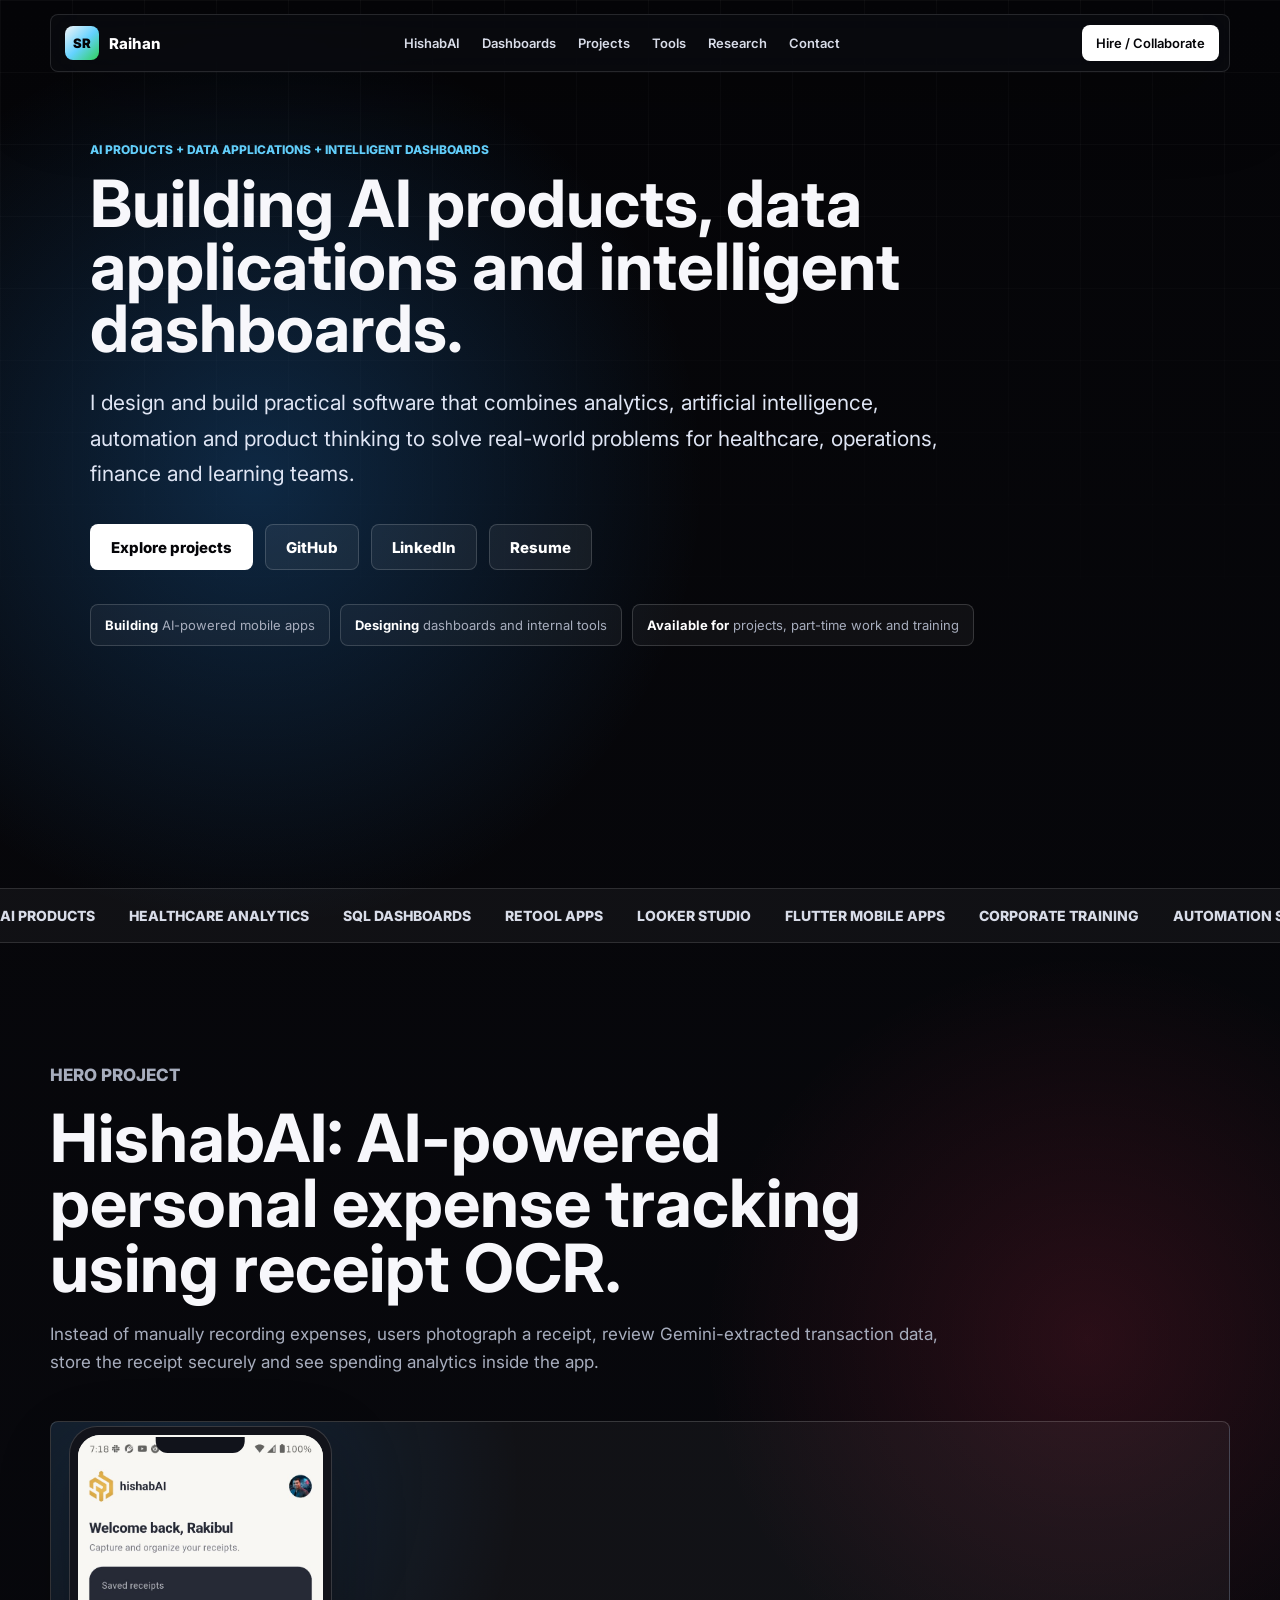
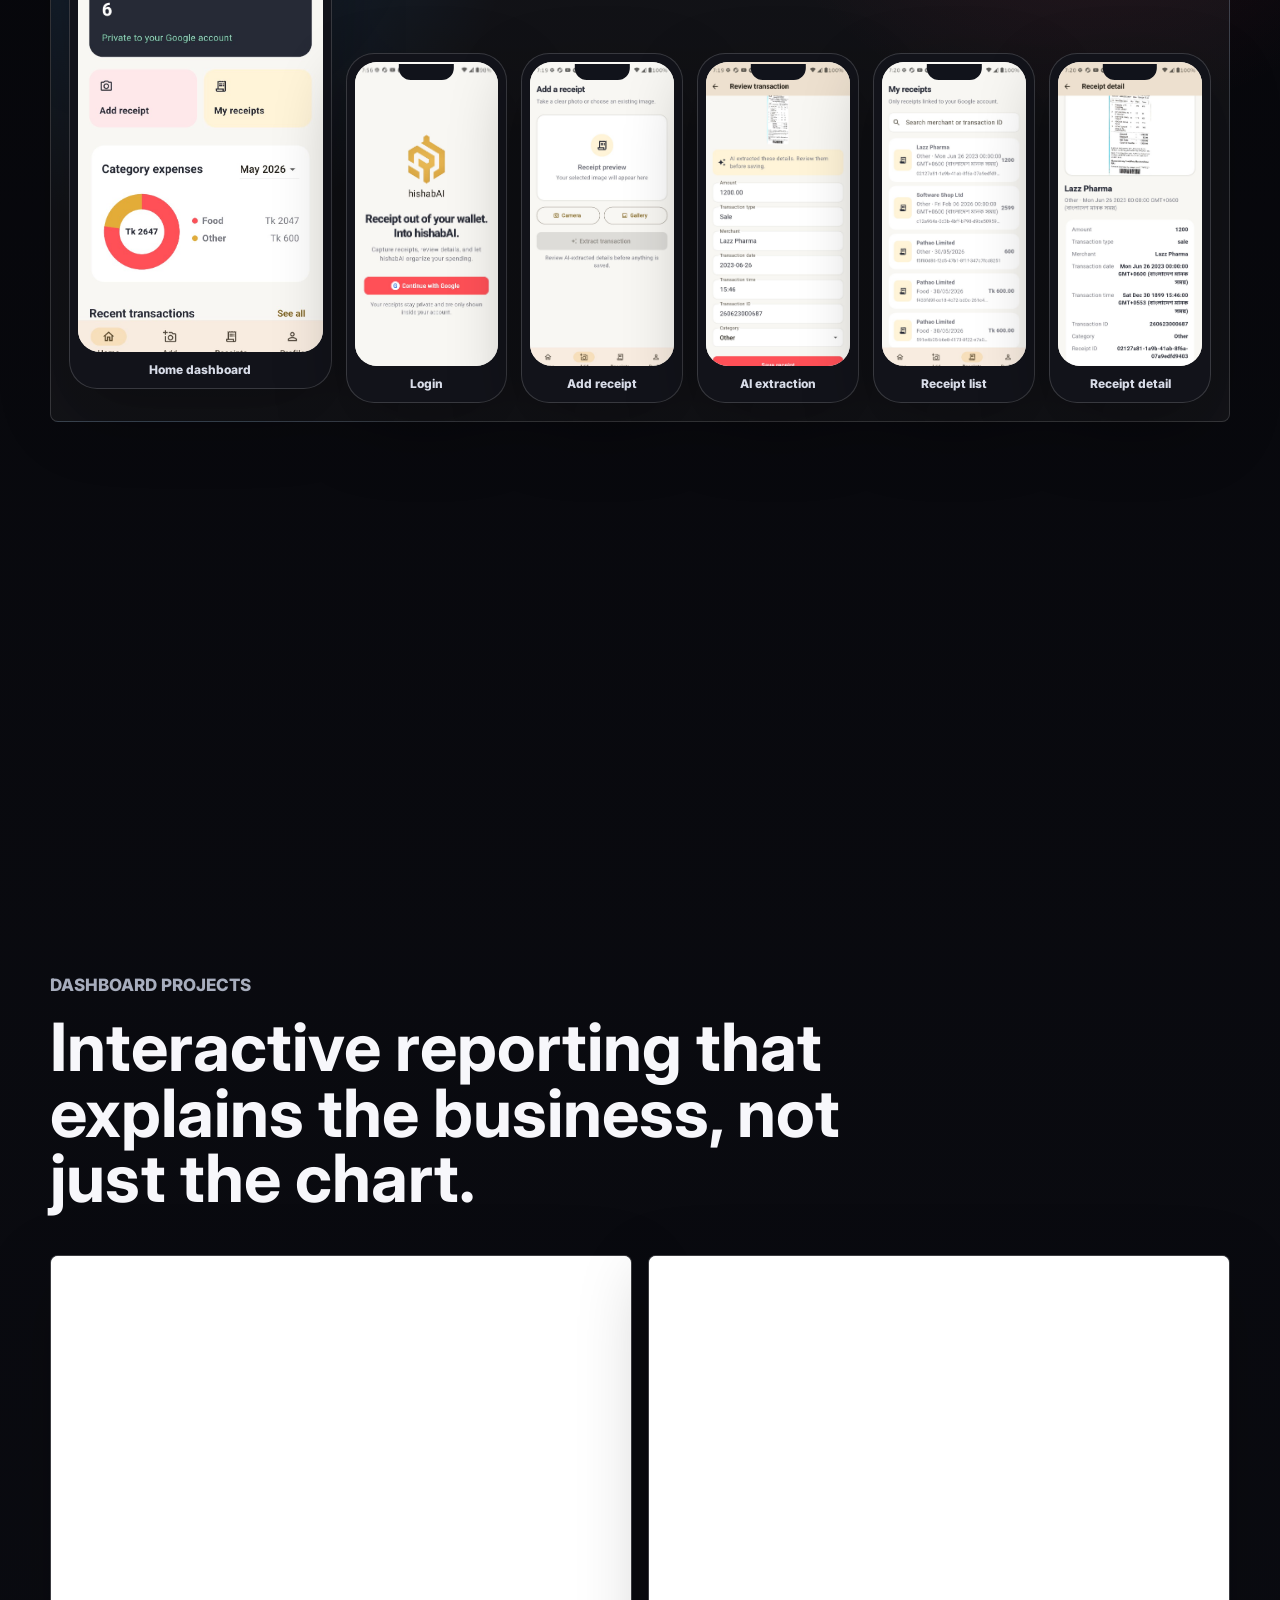
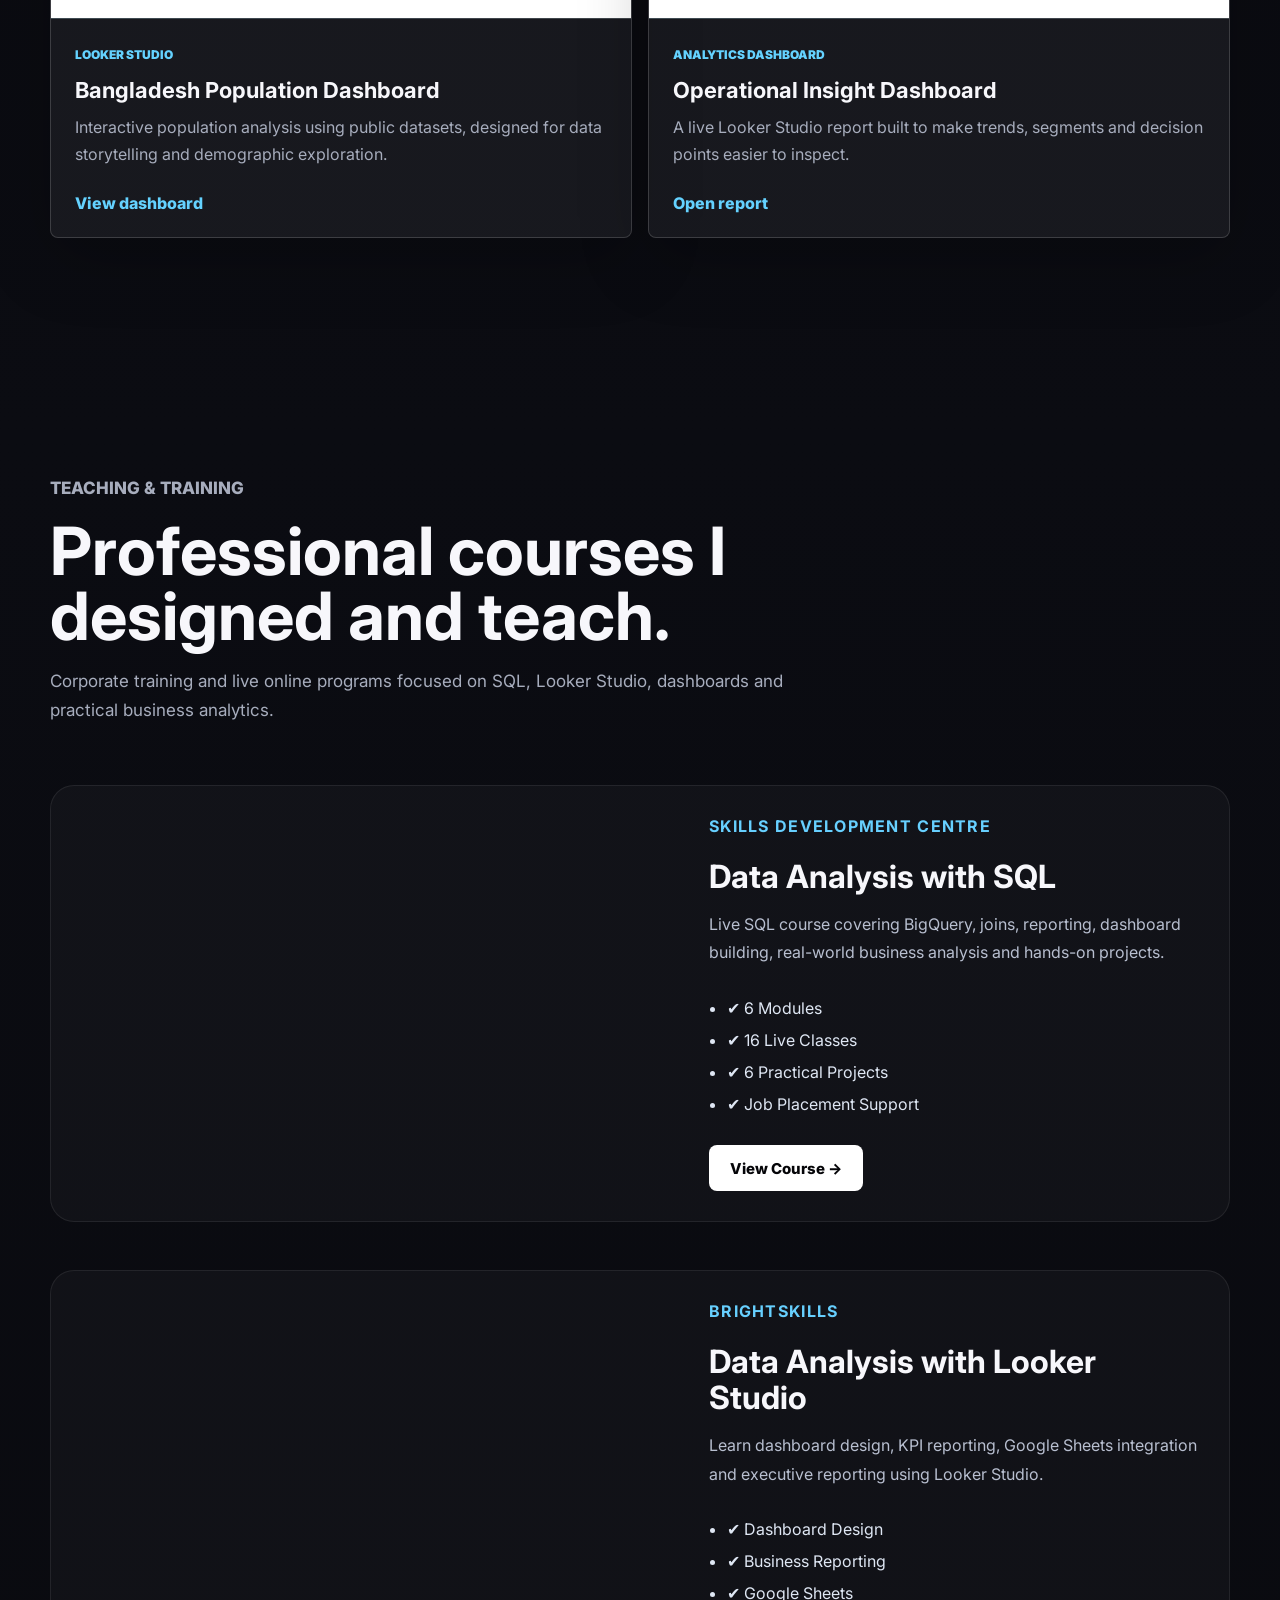
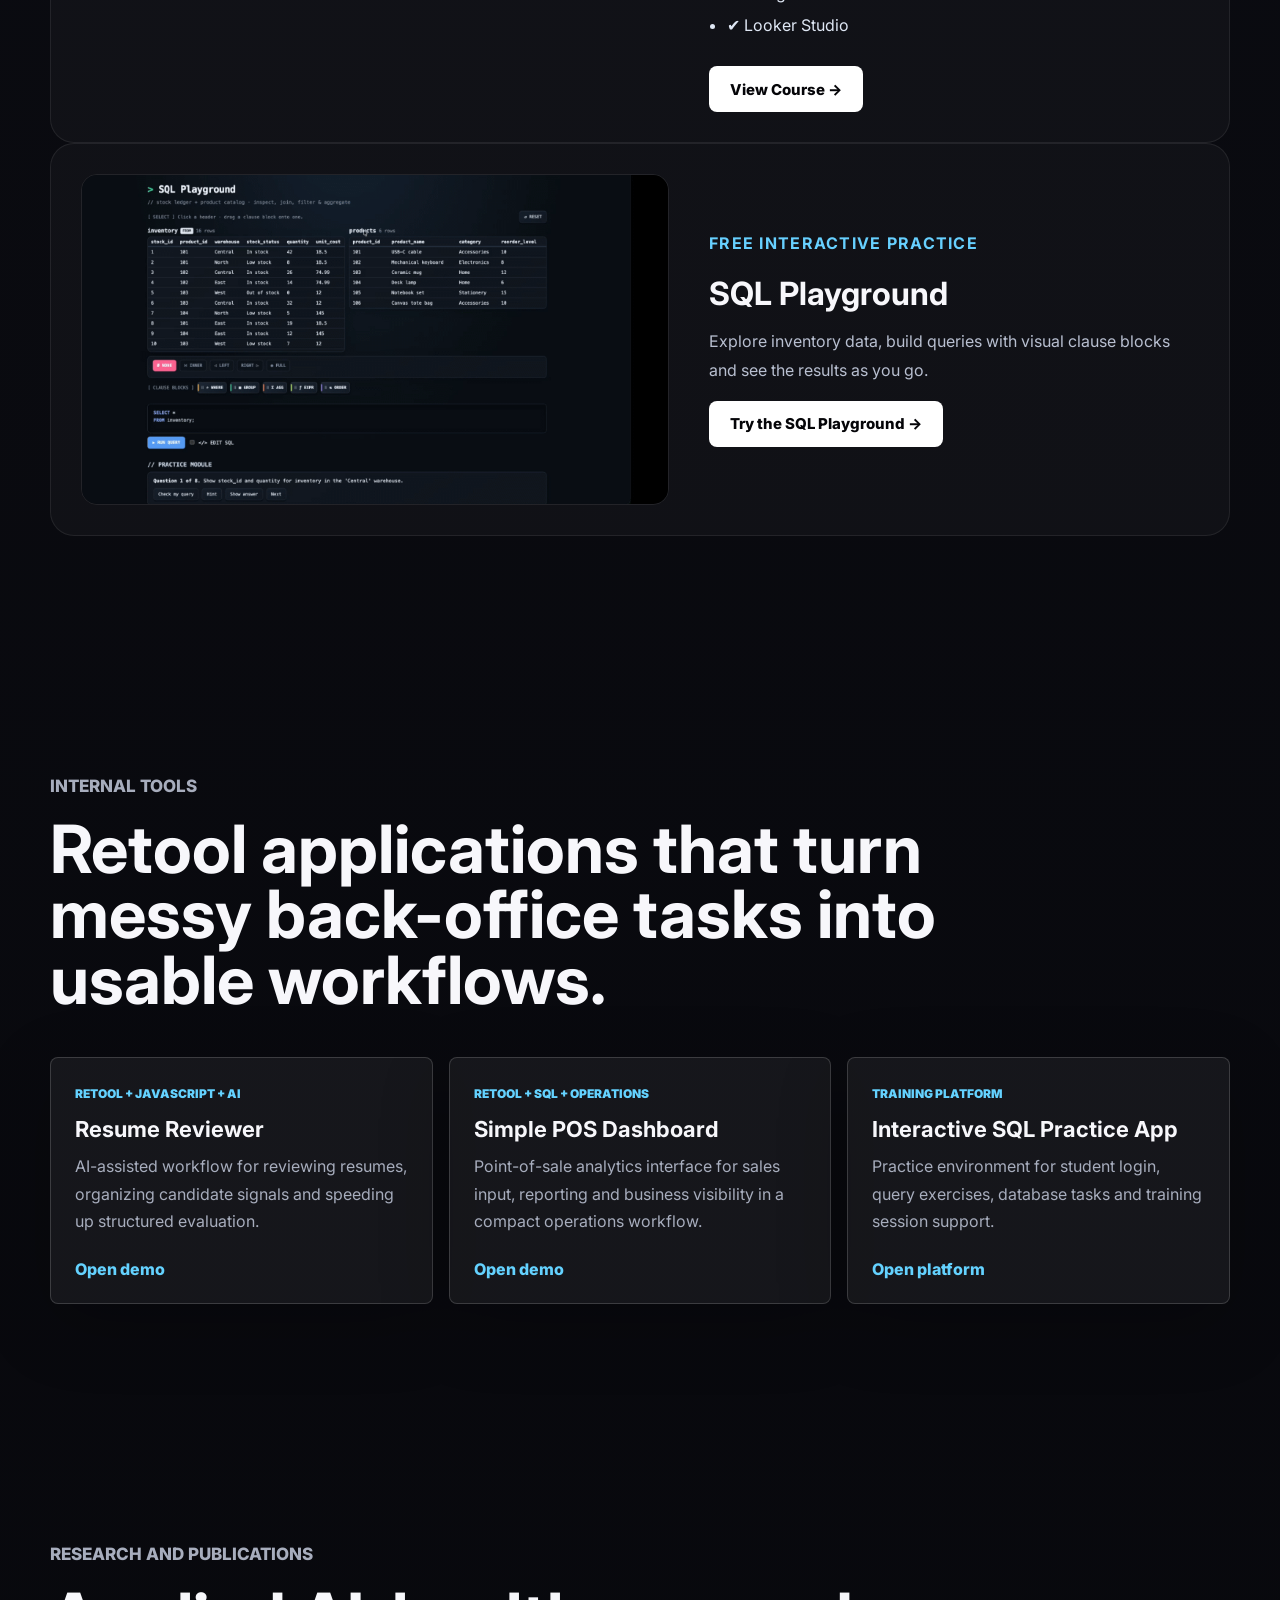
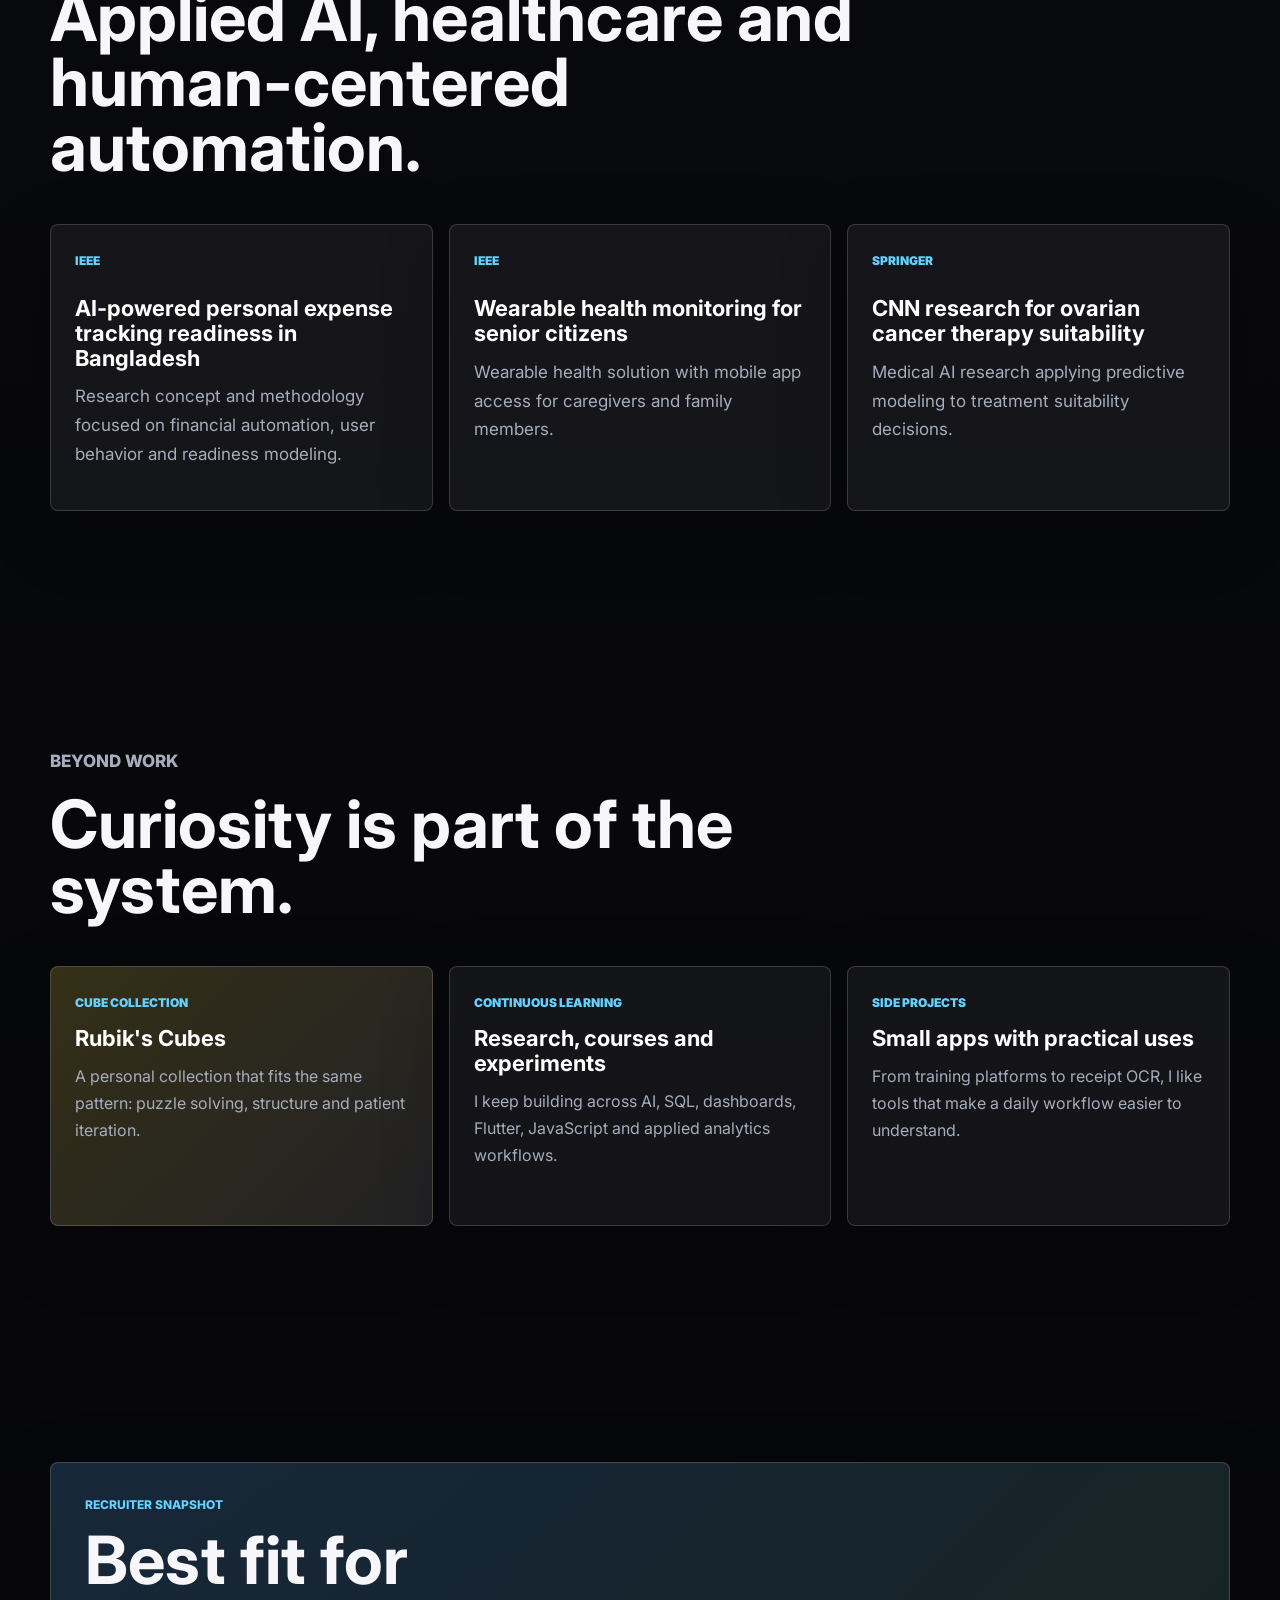
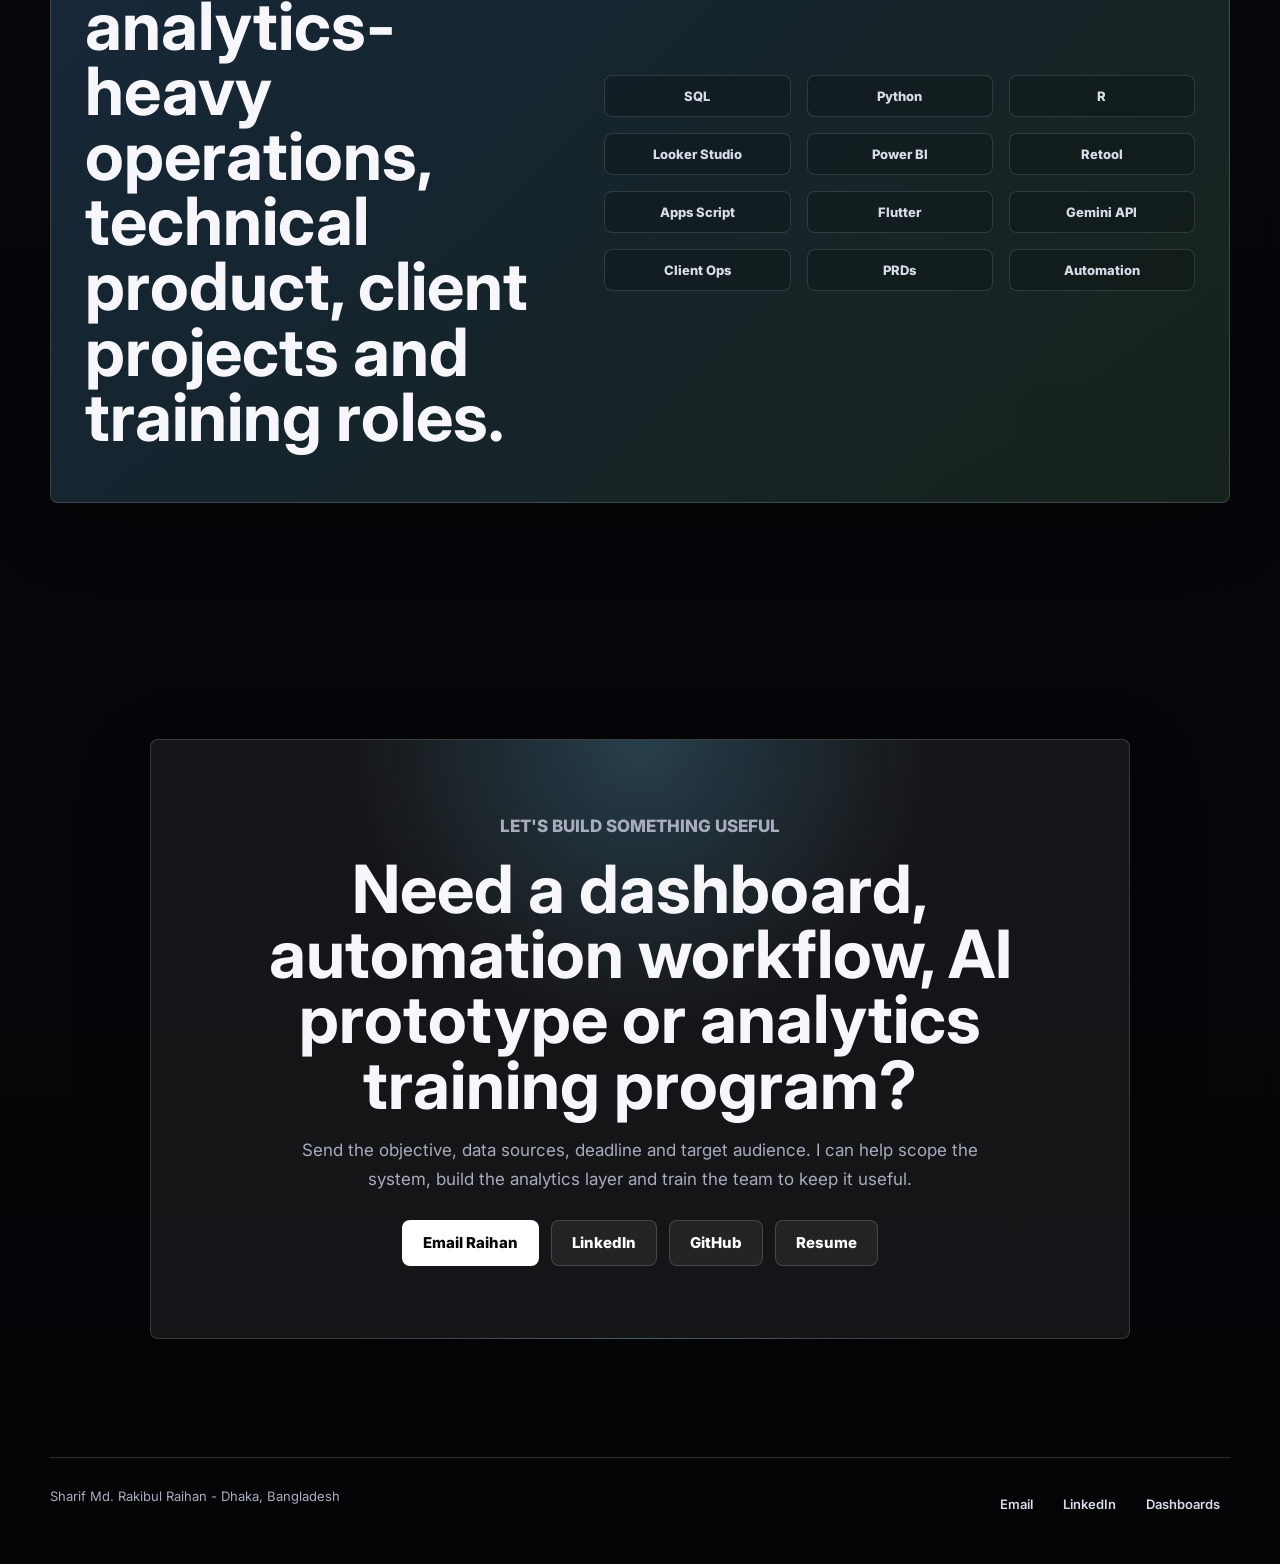
<file: index.html>
<!DOCTYPE html>
<html lang="en">
<head>
  <!-- Google Analytics: portfolio + SQL Playground -->
  <script async src="https://www.googletagmanager.com/gtag/js?id=G-WBCH9F7QPK"></script>
  <script>
    window.dataLayer = window.dataLayer || [];
    function gtag(){dataLayer.push(arguments);}
    gtag('js', new Date());
    gtag('config', 'G-WBCH9F7QPK', { page_location: window.location.origin + window.location.pathname });
  </script>

  <meta charset="UTF-8">
  <meta name="viewport" content="width=device-width, initial-scale=1.0">
  <meta name="description" content="Premium portfolio for Sharif Md. Rakibul Raihan - Operations Lead, Technical Product Manager, and Data Analytics professional focused on healthcare analytics, SQL dashboards, AI, mobile apps, and training.">
  <meta name="theme-color" content="#050508">
  <title>Sharif Md. Rakibul Raihan | Operations, Product & Data Analytics</title>
  <link rel="preconnect" href="https://fonts.googleapis.com">
  <link rel="preconnect" href="https://fonts.gstatic.com" crossorigin>
  <link href="https://fonts.googleapis.com/css2?family=Inter:wght@400;500;600;700;800;900&display=swap" rel="stylesheet">
  <link rel="stylesheet" href="styles.css">
</head>
<body>
  <div class="site-shell">
    <header class="topbar" data-reveal>
      <a class="brand" href="https://www.linkedin.com/in/smrraihan/" target="_blank" rel="noopener" aria-label="Open Sharif Md. Rakibul Raihan on LinkedIn">
        <span class="brand-mark">SR</span>
        <span>Raihan</span>
      </a>
      <nav class="nav-links" aria-label="Primary navigation">
        <a href="#hishabai">HishabAI</a>
        <a href="#dashboards">Dashboards</a>
        <a href="#projects">Projects</a>
        <a href="#tools">Tools</a>
        <a href="#research">Research</a>
        <a href="#contact">Contact</a>
      </nav>
      <a class="nav-cta" href="mailto:smr.raihan@gmail.com">Hire / Collaborate</a>
    </header>

    <main id="top">
      <section class="hero section-pad">
        <div class="hero-copy" data-reveal>
          <p class="eyebrow">AI products + data applications + intelligent dashboards</p>
          <h1>Building AI products, data applications and intelligent dashboards.</h1>
          <p class="hero-lead">
            I design and build practical software that combines analytics, artificial intelligence,
            automation and product thinking to solve real-world problems for healthcare, operations,
            finance and learning teams.
          </p>
          <div class="hero-actions">
            <a class="button primary" href="#hishabai">Explore projects</a>
            <a class="button ghost" href="https://github.com/smrraihan" target="_blank" rel="noopener">GitHub</a>
            <a class="button ghost" href="https://www.linkedin.com/in/smrraihan/" target="_blank" rel="noopener">LinkedIn</a>
            <a class="button ghost" href="assets/Sharif-Md-Rakibul-Raihan-Resume.pdf" target="_blank" rel="noopener">Resume</a>
          </div>
          <div class="proof-strip" aria-label="Current project focus">
            <span><strong>Building</strong> AI-powered mobile apps</span>
            <span><strong>Designing</strong> dashboards and internal tools</span>
            <span><strong>Available for</strong> projects, part-time work and training</span>
          </div>
        </div>

      </section>

      <section class="marquee" aria-label="Core services">
        <div class="marquee-track">
          <span>AI Products</span>
          <span>Healthcare Analytics</span>
          <span>SQL Dashboards</span>
          <span>Retool Apps</span>
          <span>Looker Studio</span>
          <span>Flutter Mobile Apps</span>
          <span>Corporate Training</span>
          <span>Automation Systems</span>
        </div>
      </section>

      <section id="hishabai" class="section-pad hishabai-section">
        <div class="section-intro" data-reveal>
          <p class="eyebrow">Hero project</p>
          <h2>HishabAI: AI-powered personal expense tracking using receipt OCR.</h2>
          <p>
            Instead of manually recording expenses, users photograph a receipt, review Gemini-extracted
            transaction data, store the receipt securely and see spending analytics inside the app.
          </p>
        </div>

        <div class="phone-gallery" data-reveal>
          <figure class="phone-frame featured-phone">
            <img src="assets/hishabai-home.png" alt="HishabAI mobile app home dashboard">
            <figcaption>Home dashboard</figcaption>
          </figure>
          <figure class="phone-frame">
            <img src="assets/hishabai-login.jpeg" alt="HishabAI login screen">
            <figcaption>Login</figcaption>
          </figure>
          <figure class="phone-frame">
            <img src="assets/hishabai-add.png" alt="HishabAI add receipt screen">
            <figcaption>Add receipt</figcaption>
          </figure>
          <figure class="phone-frame">
            <img src="assets/hishabai-review.png" alt="HishabAI AI receipt extraction review screen">
            <figcaption>AI extraction</figcaption>
          </figure>
          <figure class="phone-frame">
            <img src="assets/hishabai-receipts.png" alt="HishabAI receipt list screen">
            <figcaption>Receipt list</figcaption>
          </figure>
          <figure class="phone-frame">
            <img src="assets/hishabai-detail.png" alt="HishabAI receipt detail screen">
            <figcaption>Receipt detail</figcaption>
          </figure>
        </div>

        <div class="app-story-grid">
          <article class="service-card" data-reveal>
            <span class="card-number">Flow</span>
            <h3>Receipt to dashboard</h3>
            <div class="flow-steps" aria-label="HishabAI product flow">
              <span>Receipt</span>
              <span>AI extraction</span>
              <span>User review</span>
              <span>Cloud storage</span>
              <span>Dashboard</span>
            </div>
          </article>
          <article class="service-card" data-reveal>
            <span class="card-number">Product</span>
            <h3>What the app does</h3>
            <p>Extracts receipt information with Gemini AI, lets users review the generated data, categorizes spending, saves receipts privately and shows category-level analytics.</p>
          </article>
          <article class="service-card" data-reveal>
            <span class="card-number">Stack</span>
            <h3>Technology</h3>
            <div class="tech-list">
              <span>Flutter</span>
              <span>Gemini API</span>
              <span>Google Auth</span>
              <span>Cloud Storage</span>
              <span>PostgreSQL</span>
              <span>OCR</span>
            </div>
          </article>
        </div>
      </section>

      <section id="dashboards" class="section-pad dashboard-section">
        <div class="section-intro" data-reveal>
          <p class="eyebrow">Dashboard projects</p>
          <h2>Interactive reporting that explains the business, not just the chart.</h2>
        </div>
        <div class="embed-grid">
          <article class="embed-card" data-reveal>
            <div class="embed-frame">
              <iframe title="Bangladesh population dashboard" src="https://datastudio.google.com/embed/reporting/0e2389d4-21c0-49d1-88aa-6c9e8178e119/page/p_9a3w6wwqdd" loading="lazy"></iframe>
            </div>
            <div class="embed-copy">
              <span>Looker Studio</span>
              <h3>Bangladesh Population Dashboard</h3>
              <p>Interactive population analysis using public datasets, designed for data storytelling and demographic exploration.</p>
              <a href="https://datastudio.google.com/reporting/0e2389d4-21c0-49d1-88aa-6c9e8178e119/page/p_9a3w6wwqdd" target="_blank" rel="noopener">View dashboard</a>
            </div>
          </article>
          <article class="embed-card" data-reveal>
            <div class="embed-frame">
              <iframe title="Looker Studio analytics dashboard" src="https://lookerstudio.google.com/embed/reporting/4e1ccf02-0635-4d80-b080-fb4fe66b8b90/page/AkSlD" loading="lazy"></iframe>
            </div>
            <div class="embed-copy">
              <span>Analytics dashboard</span>
              <h3>Operational Insight Dashboard</h3>
              <p>A live Looker Studio report built to make trends, segments and decision points easier to inspect.</p>
              <a href="https://lookerstudio.google.com/reporting/4e1ccf02-0635-4d80-b080-fb4fe66b8b90/page/AkSlD" target="_blank" rel="noopener">Open report</a>
            </div>
          </article>
        </div>
      </section>

<section class="section-pad training-section">
  <div class="section-intro narrow" data-reveal>
    <p class="eyebrow">Teaching & Training</p>
    <h2>Professional courses I designed and teach.</h2>
    <p>
      Corporate training and live online programs focused on SQL,
      Looker Studio, dashboards and practical business analytics.
    </p>
  </div>

  <div class="course-showcase">

    <!-- SQL COURSE -->

    <article class="course-card" data-reveal>

      <div class="course-video">
        <iframe
          src="https://www.youtube.com/embed/QcdYVPvOI-g"
          title="Data Analysis with SQL"
          allowfullscreen>
        </iframe>
      </div>

      <div class="course-content">

        <span class="course-badge">
          Skills Development Centre
        </span>

        <h3>Data Analysis with SQL</h3>

        <p>
          Live SQL course covering BigQuery, joins, reporting,
          dashboard building, real-world business analysis and
          hands-on projects.
        </p>

        <ul class="course-features">
          <li>✔ 6 Modules</li>
          <li>✔ 16 Live Classes</li>
          <li>✔ 6 Practical Projects</li>
          <li>✔ Job Placement Support</li>
        </ul>

        <a
          class="button primary"
          href="https://sdcbd.net/data-analysis-with-sql/"
          target="_blank">
          View Course →
        </a>

      </div>

    </article>


    <!-- LOOKER COURSE -->

    <article class="course-card" data-reveal>

      <div class="course-video">
        <iframe
          src="https://www.youtube.com/embed/krG-wiv6jLQ"
          title="Looker Studio Course"
          allowfullscreen>
        </iframe>
      </div>

      <div class="course-content">

        <span class="course-badge">
          BrightSkills
        </span>

        <h3>Data Analysis with Looker Studio</h3>

        <p>
          Learn dashboard design, KPI reporting,
          Google Sheets integration and executive
          reporting using Looker Studio.
        </p>

        <ul class="course-features">
          <li>✔ Dashboard Design</li>
          <li>✔ Business Reporting</li>
          <li>✔ Google Sheets</li>
          <li>✔ Looker Studio</li>
        </ul>

        <a
          class="button primary"
          href="https://www.brightskills.com/course-details/data-analysis-with-looker-studio"
          target="_blank">
          View Course →
        </a>

      </div>

    </article>

  </div>

  <article class="course-card sql-playground-card" data-reveal>
    <div class="course-video">
      <img id="sql-playground-preview" alt="Animated preview of the SQL Playground, showing clause blocks and a query being built">
    </div>
    <div class="course-content">
      <span class="course-badge">Free interactive practice</span>
      <h3>SQL Playground</h3>
      <p>Explore inventory data, build queries with visual clause blocks and see the results as you go.</p>
      <a class="button primary" href="https://smrraihan.github.io/portfolio/sql-playground/index.html" target="_blank" rel="noopener">Try the SQL Playground →</a>
    </div>
  </article>
  <script>
    fetch('assets/sql-playground.gif.b64')
      .then(response => response.text())
      .then(data => { document.getElementById('sql-playground-preview').src = 'data:image/gif;base64,' + data.trim(); });
  </script>
</section>


      <section id="tools" class="section-pad tools-section">
        <div class="section-intro" data-reveal>
          <p class="eyebrow">Internal tools</p>
          <h2>Retool applications that turn messy back-office tasks into usable workflows.</h2>
        </div>
        <div class="tool-grid">
          <article class="tool-card" data-reveal>
            <span>Retool + JavaScript + AI</span>
            <h3>Resume Reviewer</h3>
            <p>AI-assisted workflow for reviewing resumes, organizing candidate signals and speeding up structured evaluation.</p>
            <a href="https://smrraihan.retool.com/apps/c5b48530-a777-11f0-96f3-b75962028c31/RESUME_REVIEWER/HOME" target="_blank" rel="noopener">Open demo</a>
          </article>
          <article class="tool-card" data-reveal>
            <span>Retool + SQL + Operations</span>
            <h3>Simple POS Dashboard</h3>
            <p>Point-of-sale analytics interface for sales input, reporting and business visibility in a compact operations workflow.</p>
            <a href="https://smrraihan.retool.com/apps/ad323f3e-a21d-11f0-9c52-af63862c69ee/SIMPLE_POS_DASHBOARD/input" target="_blank" rel="noopener">Open demo</a>
          </article>
          <article class="tool-card" data-reveal>
            <span>Training platform</span>
            <h3>Interactive SQL Practice App</h3>
            <p>Practice environment for student login, query exercises, database tasks and training session support.</p>
            <a href="https://smrraihan.retool.com/apps/4a655716-e92f-11f0-9333-e7f1918ca81a/basic_training/login" target="_blank" rel="noopener">Open platform</a>
          </article>
        </div>
      </section>

      <section id="research" class="section-pad research-section">
        <div class="section-intro" data-reveal>
          <p class="eyebrow">Research and publications</p>
          <h2>Applied AI, healthcare and human-centered automation.</h2>
        </div>
        <div class="research-grid">
          <a class="research-card" href="https://ieeexplore.ieee.org/document/11298460" target="_blank" rel="noopener" data-reveal>
            <span>IEEE</span>
            <h3>AI-powered personal expense tracking readiness in Bangladesh</h3>
            <p>Research concept and methodology focused on financial automation, user behavior and readiness modeling.</p>
          </a>
          <a class="research-card" href="https://ieeexplore.ieee.org/document/11171811" target="_blank" rel="noopener" data-reveal>
            <span>IEEE</span>
            <h3>Wearable health monitoring for senior citizens</h3>
            <p>Wearable health solution with mobile app access for caregivers and family members.</p>
          </a>
          <a class="research-card" href="https://link.springer.com/chapter/10.1007/978-981-96-8750-3_44" target="_blank" rel="noopener" data-reveal>
            <span>Springer</span>
            <h3>CNN research for ovarian cancer therapy suitability</h3>
            <p>Medical AI research applying predictive modeling to treatment suitability decisions.</p>
          </a>
        </div>
      </section>

      <section class="section-pad beyond-section">
        <div class="section-intro" data-reveal>
          <p class="eyebrow">Beyond work</p>
          <h2>Curiosity is part of the system.</h2>
        </div>
        <div class="beyond-grid">
          <a class="beyond-card cube-card" href="https://sites.google.com/view/rakibulraihan/cube-collection" target="_blank" rel="noopener" data-reveal>
            <span>Cube collection</span>
            <h3>Rubik's Cubes</h3>
            <p>A personal collection that fits the same pattern: puzzle solving, structure and patient iteration.</p>
          </a>
          <article class="beyond-card" data-reveal>
            <span>Continuous learning</span>
            <h3>Research, courses and experiments</h3>
            <p>I keep building across AI, SQL, dashboards, Flutter, JavaScript and applied analytics workflows.</p>
          </article>
          <article class="beyond-card" data-reveal>
            <span>Side projects</span>
            <h3>Small apps with practical uses</h3>
            <p>From training platforms to receipt OCR, I like tools that make a daily workflow easier to understand.</p>
          </article>
        </div>
      </section>

      <section class="section-pad recruiter-section">
        <div class="recruiter-panel" data-reveal>
          <div>
            <p class="eyebrow">Recruiter snapshot</p>
            <h2>Best fit for analytics-heavy operations, technical product, client projects and training roles.</h2>
          </div>
          <div class="snapshot-grid">
            <span>SQL</span>
            <span>Python</span>
            <span>R</span>
            <span>Looker Studio</span>
            <span>Power BI</span>
            <span>Retool</span>
            <span>Apps Script</span>
            <span>Flutter</span>
            <span>Gemini API</span>
            <span>Client Ops</span>
            <span>PRDs</span>
            <span>Automation</span>
          </div>
        </div>
      </section>

      <section id="contact" class="section-pad contact-section">
        <div class="contact-card" data-reveal>
          <p class="eyebrow">Let's build something useful</p>
          <h2>Need a dashboard, automation workflow, AI prototype or analytics training program?</h2>
          <p>
            Send the objective, data sources, deadline and target audience. I can help scope the system,
            build the analytics layer and train the team to keep it useful.
          </p>
          <div class="contact-actions">
            <a class="button primary" href="mailto:smr.raihan@gmail.com?subject=Portfolio%20Project%20Inquiry">Email Raihan</a>
            <a class="button ghost" href="https://www.linkedin.com/in/smrraihan/" target="_blank" rel="noopener">LinkedIn</a>
            <a class="button ghost" href="https://github.com/smrraihan" target="_blank" rel="noopener">GitHub</a>
            <a class="button ghost" href="assets/Sharif-Md-Rakibul-Raihan-Resume.pdf" target="_blank" rel="noopener">Resume</a>
          </div>
        </div>
      </section>
    </main>

    <footer class="footer">
      <p>Sharif Md. Rakibul Raihan - Dhaka, Bangladesh</p>
      <div>
        <a href="mailto:smr.raihan@gmail.com">Email</a>
        <a href="https://www.linkedin.com/in/smrraihan/" target="_blank" rel="noopener">LinkedIn</a>
        <a href="https://sites.google.com/view/rakibulraihan/dashboard/bangladesh-population" target="_blank" rel="noopener">Dashboards</a>
      </div>
    </footer>
  </div>
  <a class="back-top" href="#top" aria-label="Back to top">Top</a>
  <script src="script.js"></script>
</body>
</html>
</file>
<file: styles.css>
:root {
  color-scheme: dark;
  --bg: #050508;
  --bg-soft: #0d0e14;
  --panel: rgba(255, 255, 255, 0.07);
  --panel-strong: rgba(255, 255, 255, 0.11);
  --line: rgba(255, 255, 255, 0.16);
  --text: #f7f7fb;
  --muted: #a7adbd;
  --muted-2: #d8dce8;
  --blue: #2997ff;
  --cyan: #64d2ff;
  --green: #30d158;
  --pink: #ff375f;
  --gold: #ffd60a;
  --radius: 8px;
  --shadow: 0 26px 80px rgba(0, 0, 0, 0.44);
}

* {
  box-sizing: border-box;
}

html {
  scroll-behavior: smooth;
}

body {
  min-height: 100vh;
  margin: 0;
  color: var(--text);
  font-family: Inter, -apple-system, BlinkMacSystemFont, "Segoe UI", sans-serif;
  background:
    radial-gradient(circle at 20% 5%, rgba(41, 151, 255, 0.24), transparent 28rem),
    radial-gradient(circle at 85% 14%, rgba(255, 55, 95, 0.14), transparent 24rem),
    linear-gradient(180deg, #050508 0%, #0b0c12 38%, #050508 100%);
  letter-spacing: 0;
}

body::before {
  position: fixed;
  inset: 0;
  z-index: -1;
  pointer-events: none;
  content: "";
  background-image:
    linear-gradient(rgba(255, 255, 255, 0.035) 1px, transparent 1px),
    linear-gradient(90deg, rgba(255, 255, 255, 0.035) 1px, transparent 1px);
  background-size: 72px 72px;
  mask-image: linear-gradient(to bottom, rgba(0, 0, 0, 0.95), transparent 78%);
}

a {
  color: inherit;
}

.site-shell {
  overflow-x: clip;
}

.topbar {
  position: relative;
  z-index: 20;
  display: flex;
  align-items: center;
  justify-content: space-between;
  width: min(1180px, calc(100% - 32px));
  min-height: 58px;
  margin: 14px auto 0;
  padding: 8px 10px 8px 14px;
  border: 1px solid rgba(255, 255, 255, 0.12);
  border-radius: 8px;
  background: rgba(10, 11, 16, 0.76);
  box-shadow: 0 20px 80px rgba(0, 0, 0, 0.35);
  backdrop-filter: blur(24px);
}

.brand,
.nav-links,
.footer div,
.hero-actions,
.contact-actions,
.proof-strip {
  display: flex;
  align-items: center;
}

.brand {
  gap: 10px;
  color: #fff;
  font-size: 15px;
  font-weight: 800;
  text-decoration: none;
}

.brand-mark {
  display: grid;
  width: 34px;
  height: 34px;
  place-items: center;
  border-radius: 8px;
  color: #050508;
  background: linear-gradient(135deg, #f5f5f7, #64d2ff 52%, #30d158);
  font-size: 13px;
  font-weight: 900;
}

.nav-links {
  gap: 2px;
  min-width: 0;
}

.nav-links a,
.nav-cta,
.footer a {
  border-radius: 8px;
  color: var(--muted-2);
  font-size: 13px;
  font-weight: 600;
  text-decoration: none;
}

.nav-links a {
  padding: 10px 10px;
}

.nav-links a:hover,
.footer a:hover {
  color: #fff;
  background: rgba(255, 255, 255, 0.08);
}

.nav-cta {
  padding: 10px 14px;
  color: #050508;
  background: #fff;
}

.section-pad {
  width: min(1180px, calc(100% - 40px));
  margin: 0 auto;
  padding: 118px 0;
}

.hero {
  display: block;
  width: 100%;
  min-height: calc(100vh - 84px);
  padding-top: 70px;
}

.eyebrow {
  margin: 0 0 16px;
  color: var(--cyan);
  font-size: 12px;
  font-weight: 800;
  letter-spacing: 0;
  overflow-wrap: anywhere;
  text-transform: uppercase;
}

h1,
h2,
h3,
p {
  margin-top: 0;
}

h1 {
    max-width: 1100px;
    margin-bottom: 24px;
    font-size: clamp(44px, 5.1vw, 72px);
    line-height: 0.96;
    letter-spacing: 0;
}

h2 {
  margin-bottom: 18px;
  font-size: clamp(34px, 5.2vw, 68px);
  line-height: 0.98;
  letter-spacing: 0;
}

h3 {
  margin-bottom: 12px;
  font-size: 22px;
  line-height: 1.12;
  letter-spacing: 0;
}

.hero-lead,
.section-intro p,
.project-copy p,
.service-card p,
.timeline-item p,
.research-card p,
.training-card p,
.contact-card p {
  color: var(--muted);
  font-size: 17px;
  line-height: 1.7;
}

.hero-lead {
  max-width: 900px;
  margin-bottom: 32px;
  color: #dfe5f4;
  font-size: clamp(18px, 1.7vw, 21px);
}

.button {
  display: inline-flex;
  align-items: center;
  justify-content: center;
  min-height: 46px;
  padding: 0 20px;
  border: 1px solid transparent;
  border-radius: 8px;
  font-size: 15px;
  font-weight: 800;
  text-decoration: none;
  transition: transform 180ms ease, border-color 180ms ease, background 180ms ease;
}

.button:hover,
.nav-cta:hover,
.project-copy a:hover {
  transform: translateY(-2px);
}

.button.primary {
  color: #050508;
  background: #fff;
}

.button.ghost {
  border-color: var(--line);
  color: #fff;
  background: rgba(255, 255, 255, 0.06);
}

.hero-actions,
.contact-actions {
  flex-wrap: wrap;
  gap: 12px;
}

.proof-strip {
  flex-wrap: wrap;
  gap: 10px;
  margin-top: 34px;
}

.proof-strip span {
  padding: 12px 14px;
  border: 1px solid var(--line);
  border-radius: 8px;
  color: var(--muted);
  background: rgba(255, 255, 255, 0.045);
  font-size: 13px;
}

.proof-strip strong {
  color: #fff;
}

.hero-visual {
  position: relative;
}

.hero-copy {
    width: 100%;
    max-width: 1100px;
    margin: 0 auto;
}

.portrait-stage {
  position: relative;
  min-width: 0;
  overflow: hidden;
  min-height: 620px;
  border: 1px solid rgba(255, 255, 255, 0.16);
  border-radius: 8px;
  background:
    linear-gradient(180deg, rgba(255, 255, 255, 0.11), rgba(255, 255, 255, 0.03)),
    #101116;
  box-shadow: var(--shadow);
}

.portrait-stage::after {
  position: absolute;
  inset: 0;
  content: "";
  pointer-events: none;
  background:
    linear-gradient(90deg, rgba(5, 5, 8, 0.04), rgba(5, 5, 8, 0.72)),
    radial-gradient(circle at 72% 28%, rgba(100, 210, 255, 0.22), transparent 16rem);
}

.portrait-stage img {
  width: 100%;
  height: 100%;
  min-height: 620px;
  display: block;
  object-fit: cover;
  object-position: 45% center;
}

.portrait-card {
  position: absolute;
  right: 18px;
  bottom: 18px;
  z-index: 2;
  display: flex;
  gap: 10px;
  align-items: center;
  max-width: 360px;
  padding: 14px 16px;
  border: 1px solid rgba(255, 255, 255, 0.16);
  border-radius: 8px;
  background: rgba(5, 5, 8, 0.72);
  backdrop-filter: blur(18px);
}

.portrait-card p {
  margin: 0;
  color: var(--muted-2);
  font-size: 13px;
  line-height: 1.45;
}

.device-frame {
  position: relative;
  overflow: hidden;
  min-height: 560px;
  padding: 16px;
  border: 1px solid rgba(255, 255, 255, 0.18);
  border-radius: 8px;
  background:
    linear-gradient(145deg, rgba(255, 255, 255, 0.15), rgba(255, 255, 255, 0.04)),
    #101116;
  box-shadow: var(--shadow);
}

.device-frame::after {
  position: absolute;
  inset: 0;
  pointer-events: none;
  content: "";
  background: linear-gradient(120deg, transparent 0%, rgba(255, 255, 255, 0.24) 45%, transparent 55%);
  opacity: 0.32;
  transform: translateX(-60%);
  animation: sheen 7s ease-in-out infinite;
}

.device-toolbar {
  display: grid;
  grid-template-columns: repeat(3, 10px) 1fr;
  gap: 8px;
  align-items: center;
  min-height: 42px;
  padding: 0 4px 12px;
}

.device-toolbar span {
  width: 10px;
  height: 10px;
  border-radius: 999px;
  background: #ff5f57;
}

.device-toolbar span:nth-child(2) {
  background: #ffbd2e;
}

.device-toolbar span:nth-child(3) {
  background: #28c840;
}

.device-toolbar p {
  margin: 0;
  color: var(--muted);
  font-size: 12px;
  text-align: center;
}

.dashboard-grid {
  display: grid;
  grid-template-columns: 1fr 1fr;
  gap: 12px;
}

.metric-card,
.chart-card,
.pipeline-card {
  min-height: 150px;
  padding: 18px;
  border: 1px solid rgba(255, 255, 255, 0.11);
  border-radius: 8px;
  background: rgba(255, 255, 255, 0.065);
}

.metric-card.large {
  grid-row: span 2;
  min-height: 314px;
  background:
    radial-gradient(circle at 50% 18%, rgba(48, 209, 88, 0.42), transparent 9rem),
    rgba(255, 255, 255, 0.07);
}

.metric-card small,
.metric-card span {
  display: block;
  color: var(--muted);
}

.metric-card strong {
  display: block;
  margin: 34px 0 8px;
  font-size: clamp(54px, 7vw, 94px);
  line-height: 0.9;
}

.metric-card strong::after {
  content: "%";
  font-size: 0.36em;
}

.metric-card.accent {
  background:
    radial-gradient(circle at 70% 20%, rgba(41, 151, 255, 0.52), transparent 7rem),
    rgba(255, 255, 255, 0.07);
}

.chart-card {
  display: flex;
  align-items: end;
  gap: 10px;
}

.bar {
  flex: 1;
  min-height: 34px;
  border-radius: 8px 8px 2px 2px;
  background: linear-gradient(180deg, #64d2ff, #2997ff);
  transform-origin: bottom;
  animation: grow 2.8s ease-in-out infinite alternate;
}

.b1 { height: 42%; }
.b2 { height: 66%; animation-delay: 120ms; }
.b3 { height: 86%; animation-delay: 240ms; }
.b4 { height: 58%; animation-delay: 360ms; }
.b5 { height: 76%; animation-delay: 480ms; }

.pipeline-card {
  grid-column: 1 / -1;
  display: flex;
  align-items: center;
  justify-content: center;
  gap: 12px;
  min-height: 116px;
}

.pipeline-card span {
  display: grid;
  min-width: 72px;
  min-height: 44px;
  place-items: center;
  border-radius: 8px;
  color: #050508;
  background: #fff;
  font-size: 14px;
  font-weight: 900;
}

.pipeline-card i {
  width: 42px;
  height: 2px;
  background: linear-gradient(90deg, transparent, var(--cyan), transparent);
}

.hero-caption {
  display: flex;
  gap: 10px;
  align-items: center;
  margin-top: 18px;
  color: var(--muted-2);
  font-size: 14px;
}

.status-dot {
  width: 10px;
  height: 10px;
  border-radius: 999px;
  background: var(--green);
  box-shadow: 0 0 0 8px rgba(48, 209, 88, 0.14);
}

.marquee {
  overflow: hidden;
  border-block: 1px solid rgba(255, 255, 255, 0.12);
  background: rgba(255, 255, 255, 0.045);
}

.marquee-track {
  display: flex;
  width: max-content;
  gap: 34px;
  padding: 18px 0;
  color: var(--muted-2);
  font-size: 14px;
  font-weight: 800;
  text-transform: uppercase;
  animation: scroll 28s linear infinite;
}

.marquee-track span {
  white-space: nowrap;
}

.section-intro {
  max-width: 900px;
  margin-bottom: 44px;
}

.section-intro.narrow {
  max-width: 780px;
}

.service-grid,
.project-grid,
.research-grid,
.training-grid,
.snapshot-grid,
.embed-grid,
.tool-grid,
.app-story-grid,
.beyond-grid {
  display: grid;
  gap: 16px;
}

.service-grid {
  grid-template-columns: repeat(4, minmax(0, 1fr));
}

.service-card,
.project-card,
.research-card,
.training-card,
.embed-card,
.tool-card,
.beyond-card,
.recruiter-panel,
.contact-card,
.timeline-item {
  border: 1px solid var(--line);
  border-radius: 8px;
  background: rgba(255, 255, 255, 0.055);
  box-shadow: 0 20px 70px rgba(0, 0, 0, 0.22);
}

.service-card,
.research-card,
.training-card,
.tool-card,
.beyond-card {
  padding: 24px;
}

.card-number,
.tag,
.research-card span,
.training-card span {
  display: inline-flex;
  margin-bottom: 28px;
  color: var(--cyan);
  font-size: 12px;
  font-weight: 900;
  text-transform: uppercase;
}

.timeline {
  display: grid;
  gap: 14px;
}

.timeline-item {
  display: grid;
  grid-template-columns: 150px minmax(0, 1fr);
  gap: 24px;
  padding: 24px;
}

.timeline-date {
  color: var(--cyan);
  font-size: 13px;
  font-weight: 900;
}

.project-grid {
  grid-template-columns: repeat(3, minmax(0, 1fr));
}

.app-story-grid {
  grid-template-columns: 1.1fr 0.95fr 0.95fr;
  margin-top: 18px;
}

.phone-gallery {
  display: grid;
  grid-template-columns: 1.2fr repeat(5, minmax(120px, 0.74fr));
  gap: 14px;
  align-items: end;
  margin-bottom: 18px;
  padding: 18px;
  border: 1px solid var(--line);
  border-radius: 8px;
  background:
    radial-gradient(circle at 10% 10%, rgba(41, 151, 255, 0.16), transparent 22rem),
    rgba(255, 255, 255, 0.045);
}

.phone-frame {
  position: relative;
  min-width: 0;
  margin: 0;
  padding: 8px;
  border: 1px solid rgba(255, 255, 255, 0.16);
  border-radius: 28px;
  background: #12131a;
  box-shadow: 0 26px 70px rgba(0, 0, 0, 0.32);
}

.phone-frame::before {
  position: absolute;
  top: 10px;
  left: 50%;
  z-index: 2;
  width: 34%;
  height: 16px;
  border-radius: 0 0 12px 12px;
  content: "";
  background: #11131b;
  transform: translateX(-50%);
}

.phone-frame img {
  display: block;
  width: 100%;
  aspect-ratio: 9 / 19;
  border-radius: 22px;
  object-fit: cover;
  object-position: top center;
  background: #f7f5ef;
}

.phone-frame figcaption {
  padding: 10px 4px 3px;
  color: var(--muted-2);
  font-size: 12px;
  font-weight: 800;
  text-align: center;
}

.featured-phone {
  transform: translateY(-14px);
}

.flow-steps,
.tech-list {
  display: flex;
  flex-wrap: wrap;
  gap: 10px;
}

.flow-steps span,
.tech-list span {
  display: inline-flex;
  align-items: center;
  min-height: 38px;
  padding: 8px 11px;
  border: 1px solid rgba(255, 255, 255, 0.13);
  border-radius: 8px;
  color: var(--muted-2);
  background: rgba(0, 0, 0, 0.18);
  font-size: 12px;
  font-weight: 800;
}

.flow-steps span:not(:last-child)::after {
  margin-left: 10px;
  color: var(--cyan);
  content: ">";
}

.embed-grid {
  grid-template-columns: repeat(2, minmax(0, 1fr));
}

.embed-card,
.tool-card {
  overflow: hidden;
}

.embed-frame,
.mini-browser {
  position: relative;
  overflow: hidden;
  border-bottom: 1px solid var(--line);
  background:
    linear-gradient(145deg, rgba(100, 210, 255, 0.12), rgba(255, 255, 255, 0.04)),
    #101116;
}

.embed-frame {
  aspect-ratio: 16 / 10;
}

.mini-browser {
  aspect-ratio: 16 / 11;
}

.embed-frame iframe,
.mini-browser iframe {
  width: 100%;
  height: 100%;
  border: 0;
  background: #fff;
}

.embed-copy {
  padding: 24px;
}

.embed-copy span,
.tool-card span,
.beyond-card span {
  display: inline-flex;
  margin-bottom: 16px;
  color: var(--cyan);
  font-size: 12px;
  font-weight: 900;
  text-transform: uppercase;
}

.embed-copy p,
.tool-card p,
.beyond-card p {
  color: var(--muted);
  line-height: 1.7;
}

.embed-copy a,
.tool-card a {
  display: inline-flex;
  margin-top: 8px;
  color: var(--cyan);
  font-weight: 800;
  text-decoration: none;
}

.tool-grid {
  grid-template-columns: repeat(3, minmax(0, 1fr));
}

.project-card {
  overflow: hidden;
  min-height: 100%;
}

.feature-card {
  grid-column: span 2;
  display: grid;
  grid-template-columns: 0.9fr 1fr;
}

.project-visual {
  position: relative;
  display: grid;
  min-height: 260px;
  place-items: center;
  overflow: hidden;
  border-bottom: 1px solid var(--line);
  background: #11131b;
}

.feature-card .project-visual {
  border-right: 1px solid var(--line);
  border-bottom: 0;
}

.project-visual span,
.project-visual strong {
  position: relative;
  z-index: 1;
}

.project-visual span {
  align-self: end;
  color: rgba(255, 255, 255, 0.7);
  font-size: 13px;
  font-weight: 900;
  text-transform: uppercase;
}

.project-visual strong {
  align-self: start;
  font-size: clamp(42px, 6vw, 78px);
  line-height: 0.92;
}

.claims-visual {
  background:
    linear-gradient(135deg, rgba(48, 209, 88, 0.26), transparent),
    #101116;
}

.claims-visual div {
  position: absolute;
  width: 240px;
  height: 240px;
  border: 34px solid rgba(48, 209, 88, 0.18);
  border-top-color: var(--green);
  border-radius: 999px;
  animation: spin 9s linear infinite;
}

.revenue-visual {
  background: linear-gradient(145deg, rgba(41, 151, 255, 0.44), rgba(255, 255, 255, 0.05));
}

.public-visual {
  background: linear-gradient(145deg, rgba(255, 214, 10, 0.32), rgba(255, 255, 255, 0.05));
}

.app-visual {
  background: linear-gradient(145deg, rgba(100, 210, 255, 0.24), rgba(48, 209, 88, 0.15));
}

.app-visual img {
  position: absolute;
  width: 112px;
  height: 112px;
  object-fit: contain;
  border-radius: 8px;
  box-shadow: 0 24px 60px rgba(0, 0, 0, 0.35);
}

.fraud-visual {
  background: linear-gradient(145deg, rgba(191, 90, 242, 0.32), rgba(255, 255, 255, 0.05));
}

.project-copy {
  padding: 26px;
}

.project-copy ul {
  margin: 22px 0 0;
  padding-left: 18px;
  color: var(--muted-2);
  line-height: 1.7;
}

.project-copy a {
  display: inline-flex;
  margin-top: 14px;
  color: var(--cyan);
  font-weight: 800;
  text-decoration: none;
}

.research-grid,
.training-grid,
.beyond-grid {
  grid-template-columns: repeat(3, minmax(0, 1fr));
}

.research-card,
.training-card,
.beyond-card {
  min-height: 260px;
  color: #fff;
  text-decoration: none;
  transition: transform 180ms ease, background 180ms ease, border-color 180ms ease;
}

.research-card:hover,
.training-card:hover,
.beyond-card:hover,
.tool-card:hover,
.embed-card:hover,
.service-card:hover,
.project-card:hover {
  border-color: rgba(100, 210, 255, 0.42);
  background: rgba(255, 255, 255, 0.085);
  transform: translateY(-4px);
}

.cube-card {
  background:
    linear-gradient(135deg, rgba(255, 214, 10, 0.14), rgba(255, 255, 255, 0.055)),
    rgba(255, 255, 255, 0.055);
}

.recruiter-panel {
  display: grid;
  grid-template-columns: 0.9fr 1.1fr;
  gap: 36px;
  align-items: center;
  padding: 34px;
  background:
    linear-gradient(135deg, rgba(41, 151, 255, 0.15), rgba(48, 209, 88, 0.08)),
    rgba(255, 255, 255, 0.055);
}

.snapshot-grid {
  grid-template-columns: repeat(3, minmax(0, 1fr));
}

.snapshot-grid span {
  display: grid;
  min-height: 42px;
  place-items: center;
  border: 1px solid rgba(255, 255, 255, 0.13);
  border-radius: 8px;
  color: var(--muted-2);
  background: rgba(0, 0, 0, 0.18);
  font-size: 13px;
  font-weight: 800;
  text-align: center;
}

.contact-card {
  max-width: 980px;
  margin: 0 auto;
  padding: clamp(28px, 6vw, 72px);
  text-align: center;
  background:
    radial-gradient(circle at 50% 0%, rgba(100, 210, 255, 0.22), transparent 18rem),
    rgba(255, 255, 255, 0.065);
}

.contact-card p {
  max-width: 720px;
  margin-inline: auto;
}

.contact-actions {
  justify-content: center;
  margin-top: 26px;
}

.footer {
  display: flex;
  justify-content: space-between;
  width: min(1180px, calc(100% - 40px));
  margin: 0 auto;
  padding: 30px 0 44px;
  border-top: 1px solid var(--line);
  color: var(--muted);
  font-size: 13px;
}

.footer p {
  margin: 0;
}

.footer div {
  gap: 10px;
}

.footer a {
  padding: 8px 10px;
}

.back-top {
  position: fixed;
  right: 22px;
  bottom: 22px;
  z-index: 30;
  display: inline-flex;
  align-items: center;
  justify-content: center;
  width: 54px;
  height: 54px;
  border: 1px solid rgba(255, 255, 255, 0.16);
  border-radius: 999px;
  color: #050508;
  background: #fff;
  box-shadow: 0 18px 55px rgba(0, 0, 0, 0.34);
  font-size: 13px;
  font-weight: 900;
  text-decoration: none;
  opacity: 0;
  pointer-events: none;
  transform: translateY(12px);
  transition: opacity 180ms ease, transform 180ms ease;
}

.back-top.is-visible {
  opacity: 1;
  pointer-events: auto;
  transform: translateY(0);
}

.back-top:hover {
  transform: translateY(-2px);
}

[data-reveal] {
  opacity: 0;
  transform: translateY(26px);
  transition: opacity 700ms ease, transform 700ms ease;
}

[data-reveal].is-visible {
  opacity: 1;
  transform: translateY(0);
}

@keyframes sheen {
  50% { transform: translateX(60%); }
  100% { transform: translateX(60%); }
}

@keyframes grow {
  from { transform: scaleY(0.78); }
  to { transform: scaleY(1); }
}

@keyframes scroll {
  from { transform: translateX(0); }
  to { transform: translateX(-50%); }
}

@keyframes spin {
  to { transform: rotate(360deg); }
}

@media (prefers-reduced-motion: reduce) {
  *,
  *::before,
  *::after {
    scroll-behavior: auto !important;
    animation-duration: 1ms !important;
    animation-iteration-count: 1 !important;
    transition-duration: 1ms !important;
  }

  [data-reveal] {
    opacity: 1;
    transform: none;
  }
}

@media (max-width: 980px) {
  .topbar {
    flex-wrap: wrap;
    gap: 8px;
  }

  .nav-links {
    order: 3;
    width: 100%;
    overflow-x: auto;
    padding-top: 4px;
  }

  .hero,
  .feature-card,
  .recruiter-panel {
    grid-template-columns: 1fr;
  }

  .portrait-stage,
  .portrait-stage img {
    min-height: 520px;
  }

  .phone-gallery {
    grid-template-columns: repeat(3, minmax(0, 1fr));
  }

  .featured-phone {
    transform: none;
  }

  .feature-card .project-visual {
    border-right: 0;
    border-bottom: 1px solid var(--line);
  }

  .service-grid,
  .project-grid,
  .research-grid,
  .training-grid,
  .tool-grid,
  .beyond-grid,
  .app-story-grid,
  .embed-grid {
    grid-template-columns: repeat(2, minmax(0, 1fr));
  }

  .feature-card {
    grid-column: span 1;
  }
}

@media (max-width: 680px) {
  .section-pad {
    width: min(1180px, calc(100% - 28px));
    padding: 78px 0;
  }

  .topbar {
    width: calc(100% - 20px);
    margin-top: 10px;
  }

  .brand {
    font-size: 14px;
  }

  .nav-cta {
    padding: 9px 11px;
    font-size: 12px;
  }

  .hero {
    gap: 34px;
    min-height: auto;
    padding-top: 64px;
  }

  h1 {
    font-size: clamp(38px, 11vw, 46px);
    line-height: 0.98;
  }

  h2 {
    font-size: clamp(34px, 11vw, 52px);
  }

  .hero-actions .button,
  .contact-actions .button {
    width: 100%;
  }

  .device-frame {
    min-height: 420px;
  }

  .portrait-stage,
  .portrait-stage img {
    min-height: 430px;
  }

  .portrait-stage img {
    object-position: 36% center;
  }

  .portrait-card {
    right: 12px;
    bottom: 12px;
    left: 12px;
    max-width: none;
  }

  .dashboard-grid,
  .service-grid,
  .project-grid,
  .research-grid,
  .training-grid,
  .snapshot-grid,
  .timeline-item,
  .phone-gallery,
  .tool-grid,
  .beyond-grid,
  .app-story-grid,
  .embed-grid {
    grid-template-columns: 1fr;
  }

  .phone-gallery {
    padding: 14px;
  }

  .phone-frame {
    width: min(260px, 100%);
    margin-inline: auto;
  }

  .embed-frame,
  .mini-browser {
    aspect-ratio: 4 / 3;
  }

  .metric-card.large {
    min-height: 220px;
  }

  .timeline-item {
    gap: 10px;
  }

  .project-visual {
    min-height: 220px;
  }

  .footer {
    display: grid;
    gap: 16px;
  }

  .back-top {
    right: 14px;
    bottom: 14px;
    width: 48px;
    height: 48px;
  }
}

.course-showcase{
    display:flex;
    flex-direction:column;
    gap:48px;
    margin-top:60px;
}

.course-card{
    display:grid;
    grid-template-columns:1.2fr 1fr;
    gap:40px;

    background:rgba(255,255,255,.03);

    border:1px solid rgba(255,255,255,.08);

    border-radius:24px;

    padding:30px;

    align-items:center;
}

.course-video iframe{
    width:100%;
    aspect-ratio:16/9;

    border:none;

    border-radius:16px;
}

.course-content h3{
    font-size:2rem;
    margin:15px 0;
}

.course-content p{
    color:#b8bfd0;
    line-height:1.8;
}

.course-badge{
    display:inline-block;

    color:#67d0ff;

    font-weight:700;

    margin-bottom:8px;

    text-transform:uppercase;

    letter-spacing:.08em;
}

.course-features{
    margin:25px 0;

    padding-left:18px;

    line-height:2;
}

.course-features li{
    color:#dfe7f4;
}

@media(max-width:900px){

.course-card{

grid-template-columns:1fr;

}

}
.course-video img{display:block;width:100%;aspect-ratio:16/9;object-fit:cover;border:1px solid rgba(255,255,255,.08);border-radius:16px}
</file>
